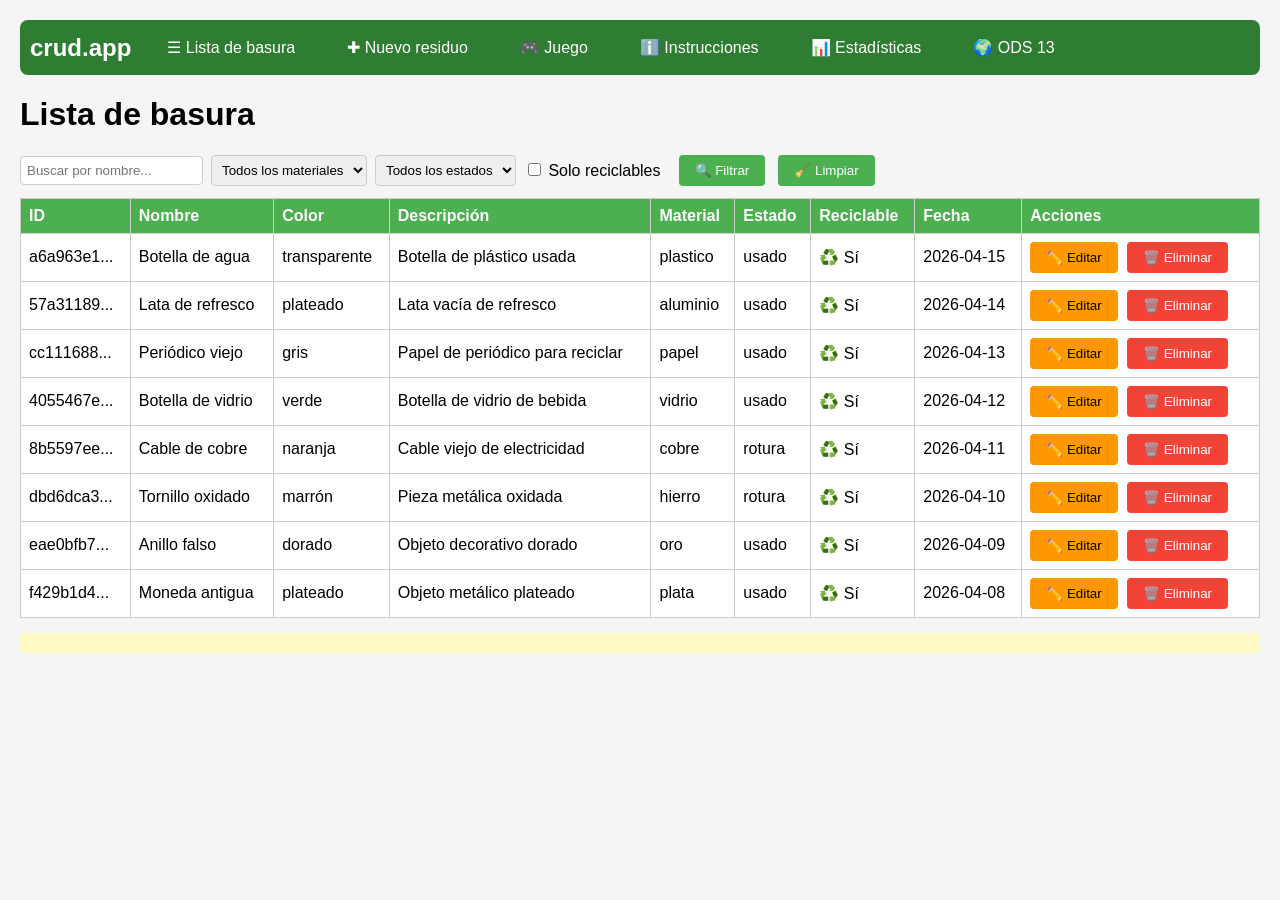
<file: fuentes/index.html>
<!DOCTYPE html>
<html lang="es">
<head>
    <meta charset="UTF-8">
    <meta name="viewport" content="width=device-width, initial-scale=1.0">
    <title>CRUD Basura · ODS 13</title>
    <link rel="stylesheet" href="styles.css">
</head>
<body>

<nav>
    <div class="nav-brand">crud<span>.app</span></div>
    <ul class="nav-links">
        <li><button id="btnMostrarLista">☰ Lista de basura</button></li>
        <li><button id="btnMostrarFormulario">✚ Nuevo residuo</button></li>
        <li><button id="btnMostrarJuego">🎮 Juego</button></li>
        <li><button id="btnMostrarInstrucciones">ℹ️ Instrucciones</button></li>
        <li><button id="btnMostrarEstadisticas">📊 Estadísticas</button></li>
        <li><button id="btnMostrarODS">🌍 ODS 13</button></li>
    </ul>
</nav>

<div id="vistaListado">
    <main>
        <h1>Lista de basura</h1>
        <div class="filtros-crud">
            <input type="text" id="filtroNombre" placeholder="Buscar por nombre...">
            <select id="filtroMaterial">
                <option value="">Todos los materiales</option>
                <option value="oro">Oro</option>
                <option value="plata">Plata</option>
                <option value="cobre">Cobre</option>
                <option value="aluminio">Aluminio</option>
                <option value="hierro">Hierro</option>
                <option value="plastico">Plástico</option>
                <option value="vidrio">Vidrio</option>
                <option value="papel">Papel</option>
            </select>
            <select id="filtroEstado">
                <option value="">Todos los estados</option>
                <option value="nuevo">Nuevo</option>
                <option value="usado">Usado</option>
                <option value="rotura">Roto</option>
            </select>
            <label><input type="checkbox" id="filtroReciclable"> Solo reciclables</label>
            <button id="btnFiltrar">🔍 Filtrar</button>
            <button id="btnLimpiarFiltro">🧹 Limpiar</button>
        </div>
        <table border="1">
            <thead>
                <tr>
                    <th>ID</th>
                    <th>Nombre</th>
                    <th>Color</th>
                    <th>Descripción</th>
                    <th>Material</th>
                    <th>Estado</th>
                    <th>Reciclable</th>
                    <th>Fecha</th>
                    <th>Acciones</th>
                </tr>
            </thead>
            <tbody id="lista-body"></tbody>
        </table>
    </main>
</div>

<div id="vistaFormulario" class="vista-oculta">
    <main>
        <h1 id="tituloFormulario">Formulario de basura (Nuevo)</h1>
        <form id="form-basura">
            <input type="hidden" id="basuraId" name="id" value="">

            <div class="campo">
                <label for="nombre">Nombre de la basura:</label>
                <input id="nombre" name="nombre" type="text" placeholder="Ej. cable, tapa, trozo" required>
            </div>
            <div class="campo">
                <label for="colorBasura">Color de la basura:</label>
                <input id="colorBasura" name="colorBasura" type="text" placeholder="Ej. rojo, verde, gris" required>
            </div>
            <div class="campo">
                <label for="material">Material o tipo:</label>
                <select id="material" name="material" required>
                    <option value="">Elige un material</option>
                    <option value="oro">Oro</option>
                    <option value="plata">Plata</option>
                    <option value="cobre">Cobre</option>
                    <option value="aluminio">Aluminio</option>
                    <option value="hierro">Hierro</option>
                    <option value="plastico">Plástico</option>
                    <option value="vidrio">Vidrio</option>
                    <option value="papel">Papel</option>
                </select>
            </div>
            <div class="campo">
                <label for="descripcion">Descripción:</label>
                <textarea id="descripcion" name="descripcion" rows="4" placeholder="Describe el estado o detalles" required></textarea>
            </div>
            <div class="campo">
                <label>Estado:</label>
                <label><input type="radio" name="estado" value="nuevo" required> Nuevo</label>
                <label><input type="radio" name="estado" value="usado"> Usado</label>
                <label><input type="radio" name="estado" value="rotura"> Roto</label>
            </div>
            <div class="campo">
                <label><input id="reciclable" name="reciclable" type="checkbox"> Reciclable ♻️</label>
            </div>
            <div class="campo">
                <label for="fecha">Fecha de recogida:</label>
                <input id="fecha" name="fecha" type="date" required>
            </div>
            <input type="hidden" name="origen" value="formulario-basura">
            <button type="submit">💾 Guardar</button>
            <button type="button" id="btnCancelar">❌ Cancelar</button>
        </form>
    </main>
</div>

<div id="vistaJuego" class="vista-oculta">
    <main>
        <h1>Juego ODS 13: EcoRescate</h1>
        <p>Recicla los residuos que caen por el escenario. Selecciona un objeto y arrástralo al contenedor correcto antes de que toque el suelo. También puedes usar las teclas 1-8.</p>

        <div class="panel-juego">
            <div class="campo">
                <label for="nombreJugador">Nombre del jugador:</label>
                <input id="nombreJugador" type="text" placeholder="Escribe tu nombre">
            </div>
            <button id="btnIniciarJuego">▶️ Empezar juego</button>
            <button id="btnReiniciarJuego">🔄 Reiniciar</button>
        </div>

        <p id="puntuacionJuego">Jugador: - · Puntos: 0 · Aciertos: 0 · Fallos: 0 · Vidas: 3</p>

        <section id="tableroJuego" class="tablero-juego">
            <div class="cielo-juego">
                <span>ODS 13</span>
                <span>Acción por el clima</span>
                <span>Objetos con velocidad aleatoria</span>
            </div>
            <div id="objetosJuego"></div>
            <div id="infoResiduoJuego" class="info-residuo-juego">Pulsa empezar para jugar</div>
        </section>

        <section class="contenedores-juego">
            <div class="zona-contenedor contenedor-amarillo" data-material="plastico">1<br>🟡 Plástico</div>
            <div class="zona-contenedor contenedor-verde" data-material="vidrio">2<br>🟢 Vidrio</div>
            <div class="zona-contenedor contenedor-azul" data-material="papel">3<br>🔵 Papel</div>
            <div class="zona-contenedor contenedor-gris" data-material="aluminio">4<br>⚪ Aluminio</div>
            <div class="zona-contenedor contenedor-marron" data-material="hierro">5<br>🟤 Hierro</div>
            <div class="zona-contenedor contenedor-naranja" data-material="cobre">6<br>🟠 Cobre</div>
            <div class="zona-contenedor contenedor-dorado" data-material="oro">7<br>🟨 Oro</div>
            <div class="zona-contenedor contenedor-plata" data-material="plata">8<br>⬜ Plata</div>
        </section>

        <p id="resultadoJuego"></p>
    </main>
</div>

<div id="vistaInstrucciones" class="vista-oculta">
    <main>
        <h1>Instrucciones</h1>
        <p>Primero registra residuos en el CRUD. Después entra en el juego gráfico EcoRescate y clasifica los objetos que van cayendo por el tablero.</p>
        <ul>
            <li>Aparecen varios residuos en pantalla, cada uno con una velocidad aleatoria.</li>
            <li>Haz click sobre un residuo para seleccionarlo.</li>
            <li>Arrastra el residuo seleccionado hasta el contenedor correcto usando Drag & Drop.</li>
            <li>También puedes hacer click en un contenedor para clasificar el residuo seleccionado.</li>
            <li>Con teclado: 1 plástico, 2 vidrio, 3 papel, 4 aluminio, 5 hierro, 6 cobre, 7 oro y 8 plata.</li>
            <li>Si un residuo toca el suelo, pierdes una vida.</li>
        </ul>
    </main>
</div>

<div id="vistaEstadisticas" class="vista-oculta">
    <main>
        <h1>Estadísticas del CRUD</h1>
        <p id="estadisticasCrud">Pulsa en esta vista para actualizar las estadísticas.</p>
    </main>
</div>

<div id="vistaODS" class="vista-oculta">
    <main>
        <h1>ODS 13 · Acción por el clima</h1>
        <p>Este proyecto conciencia sobre la separación de residuos y el reciclaje, ayudando a reducir el impacto ambiental.</p>
        <p>Más información en la web oficial de Naciones Unidas:
            <a href="https://www.un.org/sustainabledevelopment/es/climate-change-2/" target="_blank">ODS 13 Acción por el clima</a>
        </p>
    </main>
</div>

<div id="mensaje"></div>

<script src="js/modelos/basura.js"></script>
<script src="js/modelos/jugador.js"></script>
<script src="js/controladores/controladorBasura.js"></script>
<script src="js/controladores/controladorJuego.js"></script>
<script src="js/vistas/vistaBasura.js"></script>
<script src="js/vistas/vistaJuego.js"></script>
<script src="js/app.js"></script>
</body>
</html>
</file>
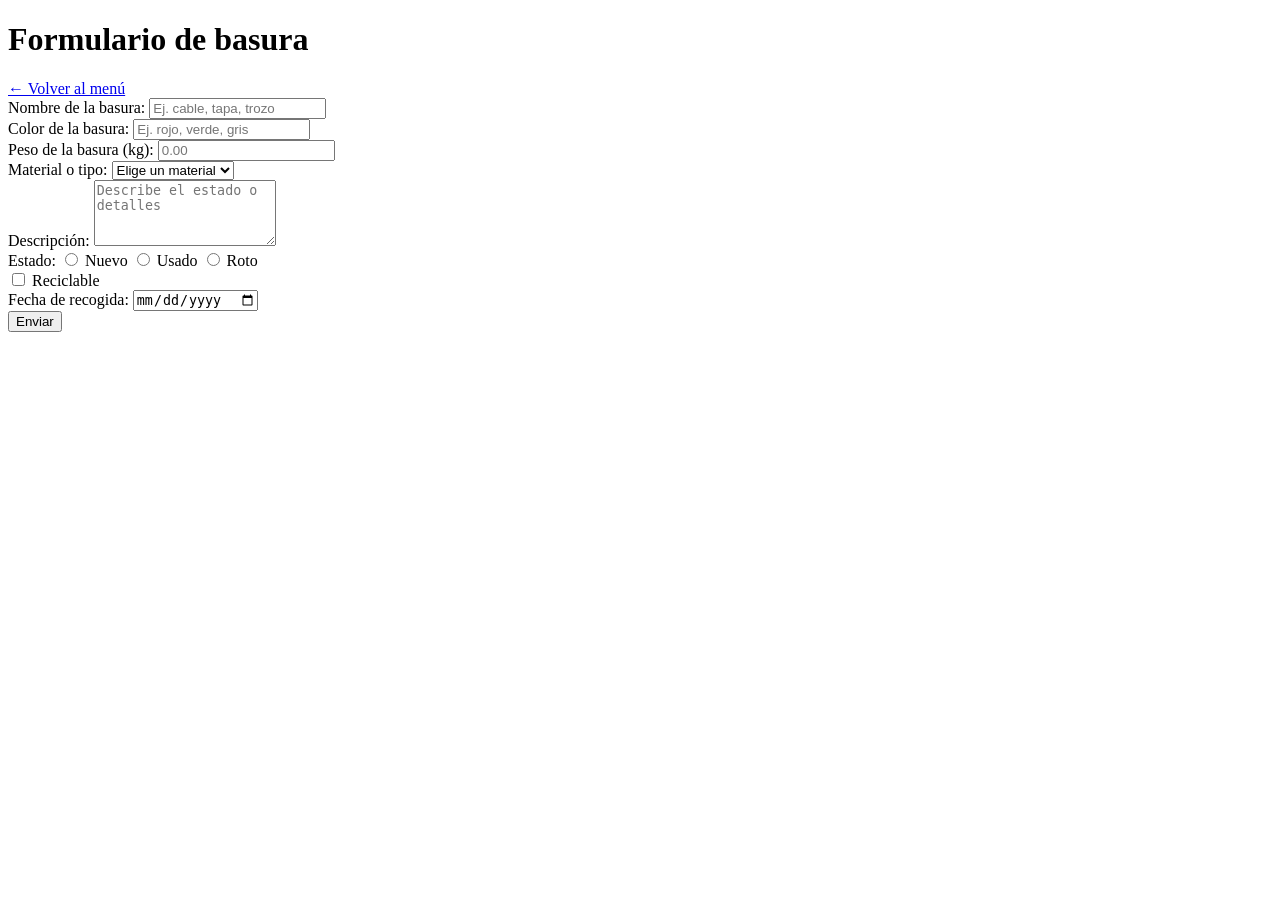
<file: fuentes/formulario.html>
<!DOCTYPE html>
<html lang="es">
<head>
    <meta charset="UTF-8" />
    <meta name="viewport" content="width=device-width, initial-scale=1.0" />
    <title>Formulario de basura</title>
</head>
<body>
    <main>
        <h1>Formulario de basura</h1>
        <a href="index.html">← Volver al menú</a>
 
        <form id="form-basura">
            <div class="campo">
                <label for="nombre">Nombre de la basura:</label>
                <input id="nombre" name="nombre" type="text" placeholder="Ej. cable, tapa, trozo" required />
            </div>
            <div class="campo">
                <label for="colorBasura">Color de la basura:</label>
                <input id="colorBasura" name="colorBasura" type="text" placeholder="Ej. rojo, verde, gris" required />
            </div>
            <div class="campo">
                <label for="pesoBasura">Peso de la basura (kg):</label>
                <input id="pesoBasura" name="pesoBasura" type="number" min="0" step="0.01" placeholder="0.00" required />
            </div>
            <div class="campo">
                <label for="material">Material o tipo:</label>
                <select id="material" name="material" required>
                    <option value="">Elige un material</option>
                    <option value="oro">Oro</option>
                    <option value="plata">Plata</option>
                    <option value="cobre">Cobre</option>
                    <option value="aluminio">Aluminio</option>
                    <option value="hierro">Hierro</option>
                    <option value="plastico">Plástico</option>
                    <option value="vidrio">Vidrio</option>
                    <option value="papel">Papel</option>
                </select>
            </div>
            <div class="campo">
                <label for="descripcion">Descripción:</label>
                <textarea id="descripcion" name="descripcion" rows="4" placeholder="Describe el estado o detalles" required></textarea>
            </div>
            <div class="campo">
                <label>Estado:</label>
                <label><input type="radio" name="estado" value="nuevo" required /> Nuevo</label>
                <label><input type="radio" name="estado" value="usado" /> Usado</label>
                <label><input type="radio" name="estado" value="rotura" /> Roto</label>
            </div>
            <div class="campo">
                <label><input id="reciclable" name="reciclable" type="checkbox" /> Reciclable</label>
            </div>
            <div class="campo">
                <label for="fecha">Fecha de recogida:</label>
                <input id="fecha" name="fecha" type="date" required />
            </div>
 
            <input type="hidden" name="origen" value="formulario-basura" />
            <button type="submit">Enviar</button>
        </form>
    </main>
    <script src="js/modelos/basura.js" type="module"></script>
</body>
</html>
</file>
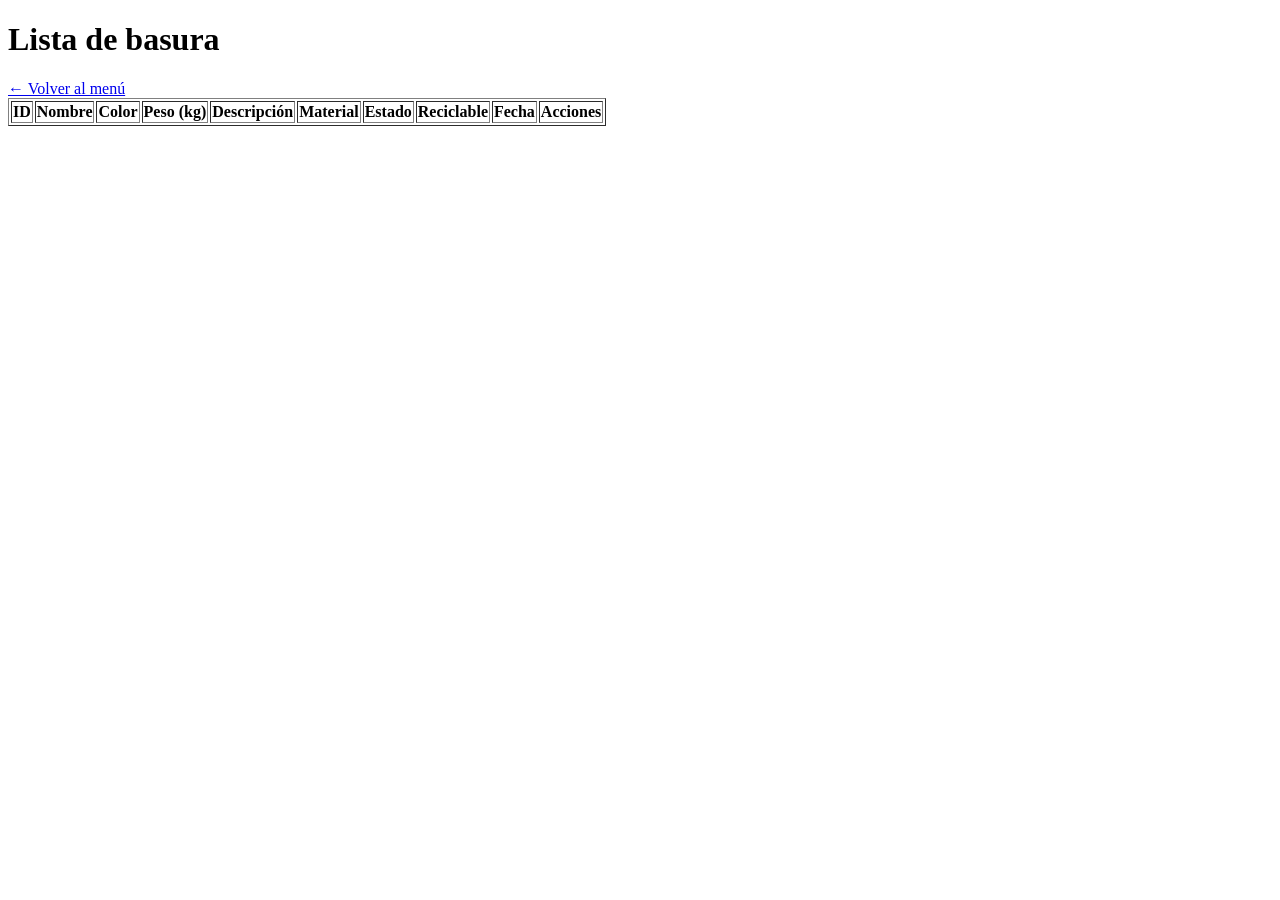
<file: fuentes/lista.html>
<!DOCTYPE html>
<html lang="es">
<head>
    <meta charset="UTF-8" />
    <meta name="viewport" content="width=device-width, initial-scale=1.0" />
    <title>Lista de basura</title>
</head>
<body>
    <main>
        <h1>Lista de basura</h1>
        <a href="index.html">← Volver al menú</a>
 
        <table border="1">
            <thead>
                <tr>
                    <th>ID</th>
                    <th>Nombre</th>
                    <th>Color</th>
                    <th>Peso (kg)</th>
                    <th>Descripción</th>
                    <th>Material</th>
                    <th>Estado</th>
                    <th>Reciclable</th>
                    <th>Fecha</th>
                    <th>Acciones</th>
                </tr>
            </thead>
            <tbody id="lista-body">
                
            </tbody>
        </table>
    </main>
    <script src="js/modelos/basura.js" type="module"></script>
</body>
</html>
</file>
<file: fuentes/styles.css>
body {
    font-family: Arial, sans-serif;
    margin: 20px;
    background-color: #f5f5f5;
}

nav {
    background-color: #2e7d32;
    padding: 10px;
    border-radius: 8px;
    margin-bottom: 20px;
    display: flex;
    align-items: center;
    gap: 20px;
}

.nav-brand {
    color: white;
    font-weight: bold;
    font-size: 1.5rem;
}

.nav-links {
    list-style: none;
    display: flex;
    gap: 15px;
    margin: 0;
    padding: 0;
}

.nav-links button {
    background: none;
    border: none;
    color: white;
    font-size: 1rem;
    cursor: pointer;
    padding: 8px 16px;
    border-radius: 4px;
}

.nav-links button:hover {
    background-color: #1b5e20;
}

.vista-oculta {
    display: none !important;
}

table {
    width: 100%;
    border-collapse: collapse;
    background: white;
    margin-top: 10px;
}

th, td {
    border: 1px solid #ccc;
    padding: 8px;
    text-align: left;
}

th {
    background-color: #4caf50;
    color: white;
}

.campo {
    margin-bottom: 15px;
}

label {
    display: inline-block;
    margin-right: 10px;
}

input, select, textarea {
    padding: 6px;
    border: 1px solid #ccc;
    border-radius: 4px;
}

button {
    padding: 8px 16px;
    background-color: #4caf50;
    color: white;
    border: none;
    border-radius: 4px;
    cursor: pointer;
    margin-right: 5px;
}

button.eliminar {
    background-color: #f44336;
}

button.editar {
    background-color: #ff9800;
    color: black;
}

#mensaje {
    margin-top: 15px;
    padding: 10px;
    border-radius: 4px;
    background-color: #fff9c4;
}


.contenedores-juego {
    display: flex;
    flex-wrap: wrap;
    gap: 12px;
    margin-top: 20px;
    max-width: 850px;
}

.zona-contenedor {
    background: white;
    border: 2px solid #4caf50;
    border-radius: 10px;
    padding: 18px;
    min-width: 130px;
    text-align: center;
    cursor: pointer;
}

.zona-contenedor:hover {
    background-color: #c8e6c9;
}

.mensaje-correcto {
    background-color: #d4edda;
    color: #155724;
    padding: 10px;
    border-radius: 4px;
}

.mensaje-error {
    background-color: #f8d7da;
    color: #721c24;
    padding: 10px;
    border-radius: 4px;
}

.panel-juego {
    display: flex;
    flex-wrap: wrap;
    align-items: center;
    gap: 10px;
    margin-bottom: 10px;
}

.tablero-juego {
    position: relative;
    min-height: 420px;
    border: 4px solid #2e7d32;
    border-radius: 18px;
    overflow: hidden;
    background: linear-gradient(#b3e5fc, #e8f5e9 65%, #8d6e63 100%);
    box-shadow: 0 4px 12px rgba(0, 0, 0, 0.18);
    margin-top: 20px;
    max-width: 850px;
}

.cielo-juego {
    display: flex;
    justify-content: space-between;
    padding: 12px 18px;
    color: #1b5e20;
    font-weight: bold;
}

.residuo-grafico {
    position: absolute;
    width: 62px;
    height: 62px;
    border-radius: 50%;
    background: white;
    border: 4px solid #2e7d32;
    display: flex;
    align-items: center;
    justify-content: center;
    font-size: 2.2rem;
    cursor: grab;
    user-select: none;
    box-shadow: 0 5px 10px rgba(0, 0, 0, 0.25);
    transition: transform 0.15s, border-color 0.15s, background-color 0.15s;
}

.residuo-activo {
    transform: scale(1.12) rotate(4deg);
    border-color: #ff9800;
}

.residuo-seleccionado {
    background-color: #fff9c4;
    border-color: #ff9800;
    transform: scale(1.08);
}

.info-residuo-juego {
    position: absolute;
    left: 18px;
    bottom: 15px;
    background: rgba(255, 255, 255, 0.9);
    padding: 10px 14px;
    border-radius: 10px;
    font-weight: bold;
}

.contenedor-activo {
    transform: scale(1.05);
    outline: 4px solid #ffeb3b;
}

.contenedor-amarillo { background: #fff59d; }
.contenedor-verde { background: #a5d6a7; }
.contenedor-azul { background: #90caf9; }
.contenedor-gris { background: #eeeeee; }
.contenedor-marron { background: #bcaaa4; }
.contenedor-naranja { background: #ffcc80; }
.contenedor-dorado { background: #ffe082; }
.contenedor-plata { background: #eceff1; }

.filtros-crud {
    display: flex;
    flex-wrap: wrap;
    gap: 8px;
    align-items: center;
    margin-bottom: 12px;
}

/* ===== VISTA JUEGO MÁS CENTRADA Y BONITA ===== */

#vista-juego {
    max-width: 1000px;
    margin: 0 auto;
    padding: 20px;
    text-align: center;
}

#vista-juego h1,
#vista-juego h2,
#vista-juego p {
    text-align: center;
}

.panel-juego {
    display: flex;
    justify-content: center;
    align-items: center;
    gap: 12px;
    flex-wrap: wrap;
    margin: 15px auto;
}

.tablero-juego {
    width: 760px;
    max-width: 100%;
    min-height: 360px;
    margin: 20px auto;
}

.contenedores-juego {
    display: grid;
    grid-template-columns: repeat(4, 140px);
    justify-content: center;
    gap: 14px;
    margin: 20px auto;
    max-width: 650px;
}

.zona-contenedor {
    min-width: auto;
    padding: 14px;
    border-radius: 12px;
    box-shadow: 0 3px 8px rgba(0,0,0,0.15);
    transition: transform 0.2s, box-shadow 0.2s;
}

.zona-contenedor:hover {
    transform: translateY(-3px);
    box-shadow: 0 6px 12px rgba(0,0,0,0.22);
}

@media (max-width: 700px) {
    .contenedores-juego {
        grid-template-columns: repeat(2, 140px);
    }
}
</file>
